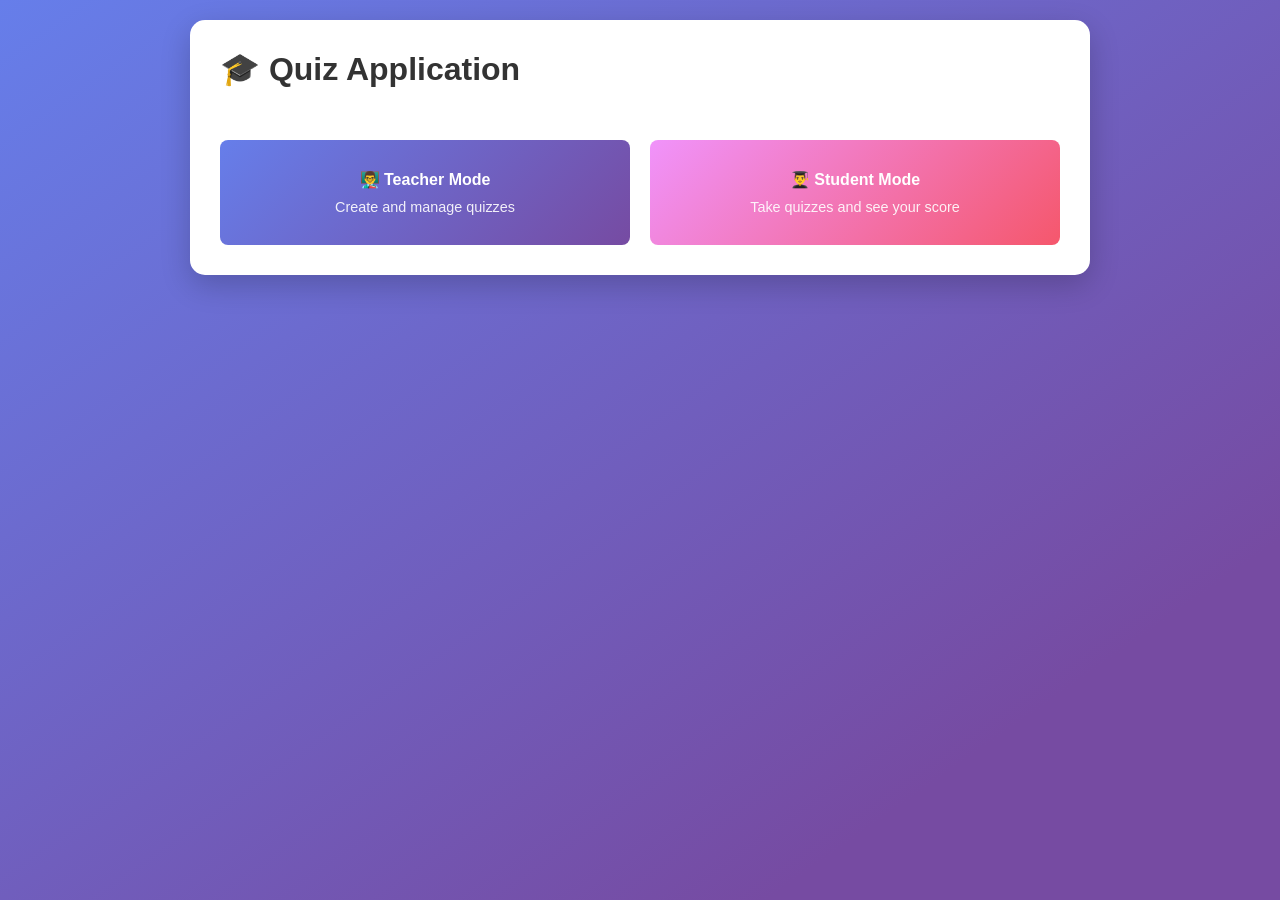
<file: index.html>
<!DOCTYPE html>
<html lang="en">
<head>
    <meta charset="UTF-8">
    <meta name="viewport" content="width=device-width, initial-scale=1.0">
    <title>Quiz Application</title>
    <link rel="stylesheet" href="style.css">
</head>
<body>
    <div class="container">
        <div class="card">
            <h1>🎓 Quiz Application</h1>
            <p class="subtitle">Choose your role to get started</p>
            
            <div class="button-group">
                <button class="btn btn-primary" onclick="accessTeacherMode()">
                    👨‍🏫 Teacher Mode
                    <span>Create and manage quizzes</span>
                </button>
                
                <button class="btn btn-secondary" onclick="window.location.href='student.html'">
                    👨‍🎓 Student Mode
                    <span>Take quizzes and see your score</span>
                </button>
            </div>
            
            <script src="auth.js"></script>
            <script>
                function accessTeacherMode() {
                    if (authenticateTeacher()) {
                        window.location.href = 'teacher.html';
                    }
                }
            </script>
        </div>
    </div>
</body>
</html>
</file>
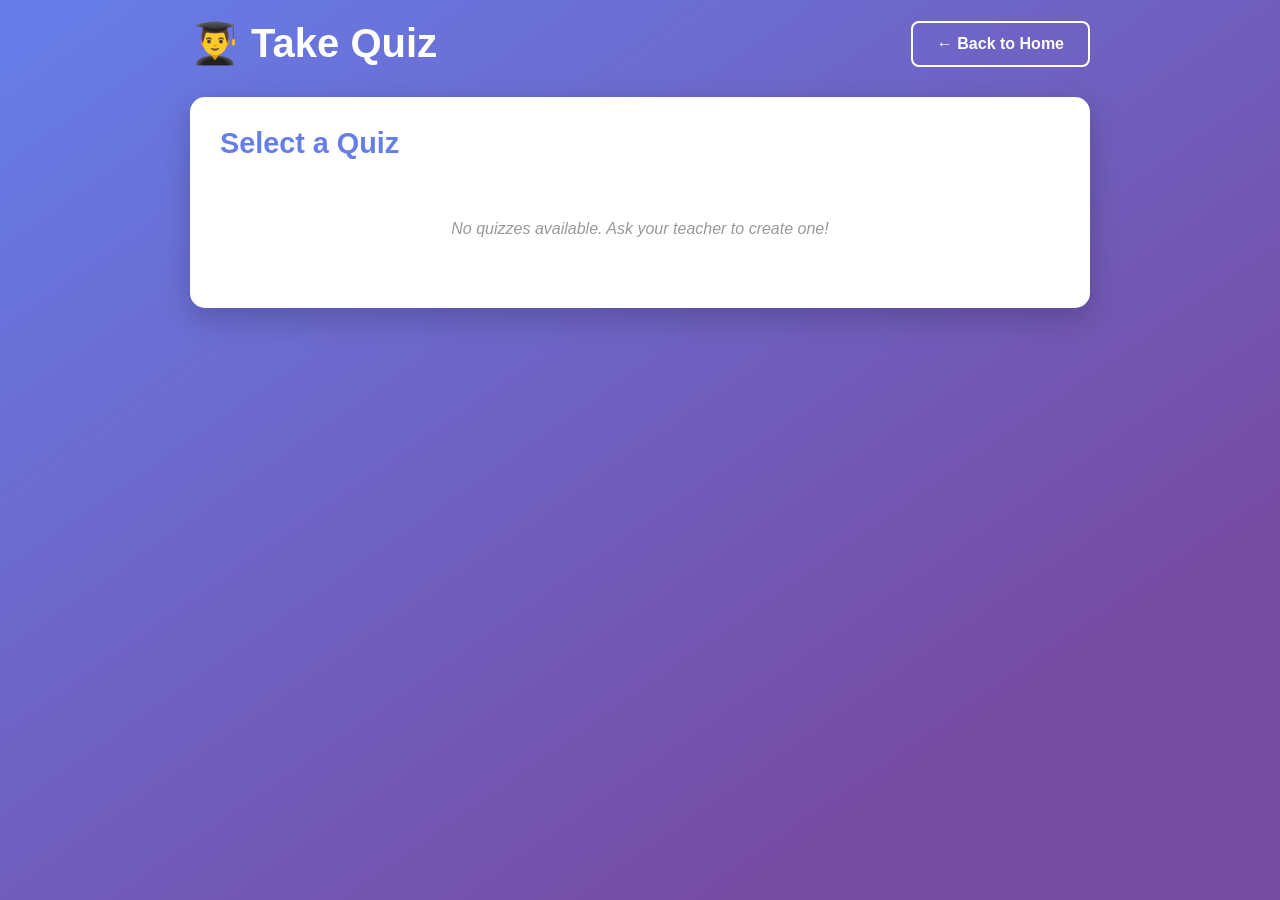
<file: student.html>
<!DOCTYPE html>
<html lang="en">
<head>
    <meta charset="UTF-8">
    <meta name="viewport" content="width=device-width, initial-scale=1.0">
    <title>Student - Take Quiz</title>
    <link rel="stylesheet" href="style.css">
</head>
<body>
    <div class="container">
        <div class="header">
            <h1>👨‍🎓 Take Quiz</h1>
            <button class="btn btn-outline" onclick="window.location.href='index.html'">← Back to Home</button>
        </div>

        <div id="quizSelection" class="card">
            <h2>Select a Quiz</h2>
            <div id="availableQuizzes"></div>
        </div>

        <div id="quizContainer" class="quiz-container" style="display: none;">
            <div class="quiz-header">
                <h2 id="quizTitle"></h2>
                <div class="quiz-info">
                    <span id="questionNumber">Question 1 of 1</span>
                    <div class="timer-container">
                        <span class="timer-label">Time Remaining:</span>
                        <span id="timer" class="timer">30</span>
                    </div>
                </div>
            </div>

            <div class="question-card card">
                <h3 id="questionText"></h3>
                <div id="optionsContainer" class="options-container"></div>
            </div>

            <div class="quiz-actions">
                <button class="btn btn-outline" onclick="previousQuestion()" id="prevBtn" style="display: none;">← Previous</button>
                <button class="btn btn-primary" onclick="nextQuestion()" id="nextBtn">Next →</button>
                <button class="btn btn-success" onclick="submitQuiz()" id="submitBtn" style="display: none;">Submit Quiz</button>
            </div>
        </div>

        <div id="resultsContainer" class="results-container card" style="display: none;">
            <h2>🎉 Quiz Completed!</h2>
            <div class="score-display">
                <div class="score-circle">
                    <span id="scoreValue">0</span>
                    <span class="score-label">/ <span id="totalQuestions">0</span></span>
                </div>
                <div class="score-percentage" id="scorePercentage">0%</div>
            </div>
            
            <div class="results-actions">
                <button class="btn btn-primary" onclick="restartQuiz()">Take Another Quiz</button>
                <button class="btn btn-outline" onclick="viewDetails()">View Details</button>
            </div>

            <div id="quizDetails" style="display: none; margin-top: 20px;">
                <h3>Question Details</h3>
                <div id="detailsList"></div>
            </div>
        </div>
    </div>

    <script src="student.js"></script>
</body>
</html>
</file>
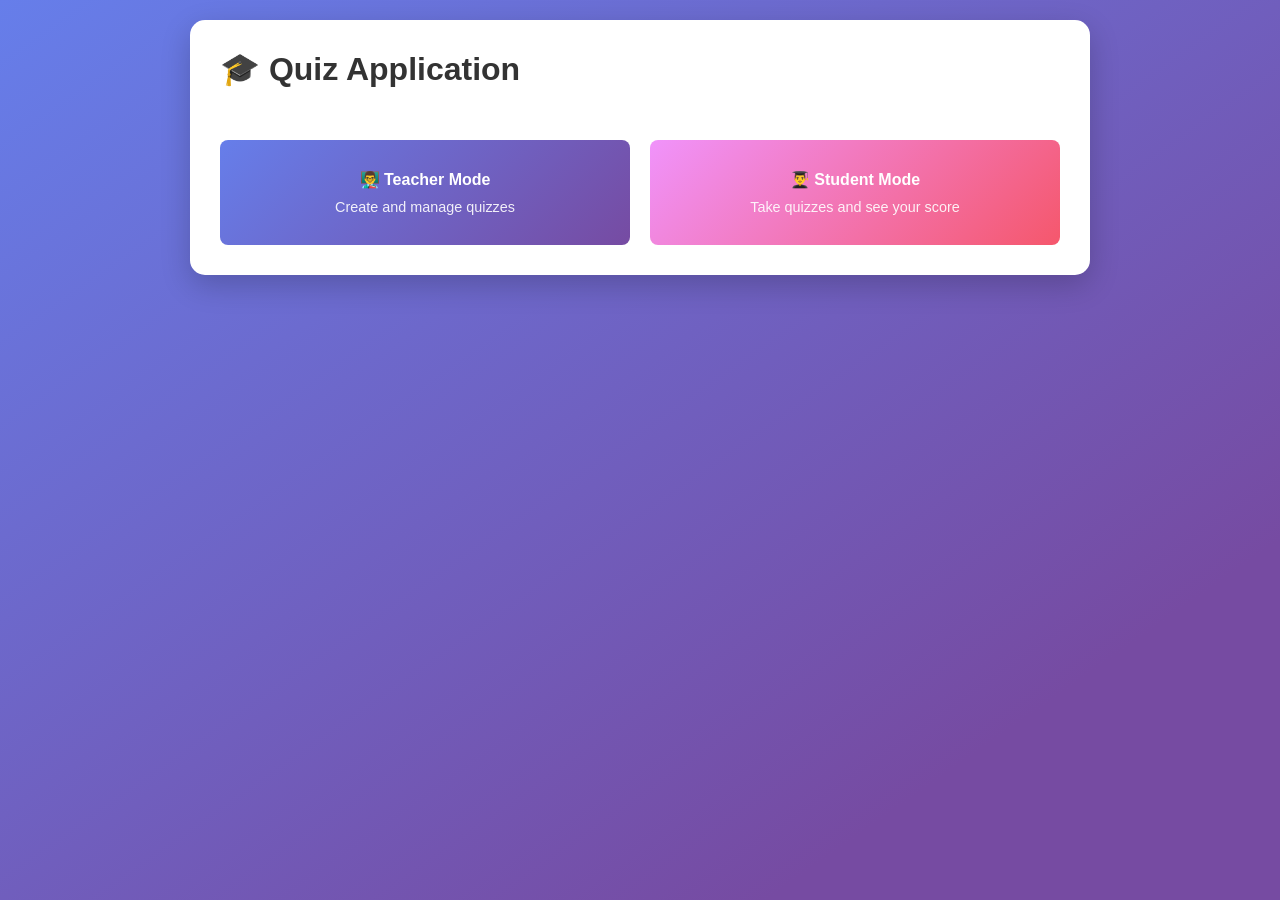
<file: teacher.html>
<!DOCTYPE html>
<html lang="en">
<head>
    <meta charset="UTF-8">
    <meta name="viewport" content="width=device-width, initial-scale=1.0">
    <title>Teacher - Create Quiz</title>
    <link rel="stylesheet" href="style.css">
</head>
<body>
    <div class="container">
        <div class="header">
            <h1>👨‍🏫 Create Quiz</h1>
            <div class="header-buttons">
                <button class="btn btn-outline" onclick="logoutTeacher()">🔒 Logout</button>
                <button class="btn btn-outline" onclick="window.location.href='index.html'">← Back to Home</button>
            </div>
        </div>

        <div class="quiz-form-card card">
            <h2>Add Question</h2>
            
            <div class="form-group">
                <label>Quiz Name</label>
                <input type="text" id="quizName" placeholder="Enter quiz name" required>
            </div>

            <div class="form-group">
                <label>Question</label>
                <textarea id="question" placeholder="Enter your question" rows="3" required></textarea>
            </div>

            <div class="form-group">
                <label>Option 1</label>
                <input type="text" id="op1" placeholder="Enter option 1" required>
            </div>

            <div class="form-group">
                <label>Option 2</label>
                <input type="text" id="op2" placeholder="Enter option 2" required>
            </div>

            <div class="form-group">
                <label>Option 3</label>
                <input type="text" id="op3" placeholder="Enter option 3" required>
            </div>

            <div class="form-group">
                <label>Option 4</label>
                <input type="text" id="op4" placeholder="Enter option 4" required>
            </div>

            <div class="form-group">
                <label>Correct Answer</label>
                <select id="correct" required>
                    <option value="">Select correct answer</option>
                    <option value="0">Option 1</option>
                    <option value="1">Option 2</option>
                    <option value="2">Option 3</option>
                    <option value="3">Option 4</option>
                </select>
            </div>

            <div class="form-group">
                <label>Time Limit (seconds)</label>
                <input type="number" id="timeLimit" placeholder="Time in seconds" value="30" min="5" required>
            </div>

            <button class="btn btn-primary" onclick="addQuestion()">Add Question</button>
        </div>

        <div class="questions-list-card card">
            <div class="questions-header">
                <h2>Questions Added (<span id="questionCount">0</span>)</h2>
                <button class="btn btn-success" onclick="saveQuiz()" id="saveBtn" disabled>💾 Save Quiz</button>
            </div>
            
            <div id="questionsList"></div>
        </div>

        <div id="savedQuizzes" class="card">
            <h2>Saved Quizzes</h2>
            <div id="quizzesList"></div>
        </div>
    </div>

    <script src="auth.js"></script>
    <script src="teacher.js"></script>
    <script>
        // Check authentication on page load
        checkTeacherAuth();
    </script>
</body>
</html>
</file>
<file: style.css>
* {
    margin: 0;
    padding: 0;
    box-sizing: border-box;
}

body {
    font-family: 'Segoe UI', Tahoma, Geneva, Verdana, sans-serif;
    background: linear-gradient(145deg, #667eea 0%, #764ba2 80%);
    min-height: 100vh;
    padding: 20px;
    color: #333;
}

.container {
    max-width: 900px;
    margin: 0 auto;
}

/* Header */
.header {
    display: flex;
    justify-content: space-between;
    align-items: center;
    margin-bottom: 30px;
    flex-wrap: wrap;
    gap: 15px;
}

.header h1 {
    color: white;
    font-size: 2.5em;
}

.header-buttons {
    display: flex;
    gap: 10px;
    flex-wrap: wrap;
}

/* Cards */
.card {
    background: white;
    border-radius: 15px;
    padding: 30px;
    box-shadow: 0 10px 30px rgba(0, 0, 0, 0.2);
    margin-bottom: 20px;
}

.card h2 {
    margin-bottom: 20px;
    color: #667eea;
    font-size: 1.8em;
}

/* Buttons */
.btn {
    padding: 12px 24px;
    border: none;
    border-radius: 8px;
    font-size: 1em;
    font-weight: 600;
    cursor: pointer;
    transition: all 0.3s ease;
    display: inline-block;
    text-decoration: none;
}

.btn-primary {
    background: linear-gradient(135deg, #667eea 0%, #764ba2 100%);
    color: white;
}

.btn-primary:hover {
    transform: translateY(-2px);
    box-shadow: 0 5px 15px rgba(102, 126, 234, 0.4);
}

.btn-secondary {
    background: linear-gradient(135deg, #f093fb 0%, #f5576c 100%);
    color: white;
}

.btn-secondary:hover {
    transform: translateY(-2px);
    box-shadow: 0 5px 15px rgba(245, 87, 108, 0.4);
}

.btn-success {
    background: linear-gradient(135deg, #4facfe 0%, #00f2fe 100%);
    color: white;
}

.btn-success:hover {
    transform: translateY(-2px);
    box-shadow: 0 5px 15px rgba(79, 172, 254, 0.4);
}

.btn-outline {
    background: transparent;
    border: 2px solid white;
    color: white;
}

.btn-outline:hover {
    background: white;
    color: #667eea;
}

.btn-sm {
    padding: 8px 16px;
    font-size: 0.9em;
}

.btn-remove {
    background: #f5576c;
    color: white;
    border: none;
    border-radius: 50%;
    width: 30px;
    height: 30px;
    cursor: pointer;
    font-size: 1.2em;
    display: flex;
    align-items: center;
    justify-content: center;
    transition: all 0.3s ease;
}

.btn-remove:hover {
    background: #e04459;
    transform: rotate(90deg);
}

/* Home Page */
.button-group {
    display: flex;
    gap: 20px;
    flex-wrap: wrap;
    justify-content: center;
}

.button-group .btn {
    flex: 1;
    min-width: 250px;
    padding: 30px;
    display: flex;
    flex-direction: column;
    align-items: center;
    gap: 10px;
}

.button-group .btn span {
    font-size: 0.9em;
    opacity: 0.9;
    font-weight: normal;
}

.subtitle {
    text-align: center;
    color: rgba(255, 255, 255, 0.9);
    font-size: 1.2em;
    margin-bottom: 30px;
}

/* Forms */
.form-group {
    margin-bottom: 20px;
}

.form-group label {
    display: block;
    margin-bottom: 8px;
    font-weight: 600;
    color: #555;
}

.form-group input,
.form-group textarea,
.form-group select {
    width: 100%;
    padding: 12px;
    border: 2px solid #e0e0e0;
    border-radius: 8px;
    font-size: 1em;
    font-family: inherit;
    transition: border-color 0.3s ease;
}

.form-group input:focus,
.form-group textarea:focus,
.form-group select:focus {
    outline: none;
    border-color: #667eea;
}

.form-group textarea {
    resize: vertical;
}

.form-group input[disabled] {
    background-color: #f5f5f5;
    cursor: not-allowed;
}

/* Questions List */
.questions-header {
    display: flex;
    justify-content: space-between;
    align-items: center;
    margin-bottom: 20px;
    flex-wrap: wrap;
    gap: 15px;
}

.question-item {
    background: #f8f9fa;
    border-radius: 10px;
    padding: 20px;
    margin-bottom: 15px;
    border-left: 4px solid #667eea;
}

.question-item-header {
    display: flex;
    justify-content: space-between;
    align-items: center;
    margin-bottom: 10px;
}

.question-item p {
    margin-bottom: 15px;
    font-size: 1.1em;
}

.options-preview {
    display: flex;
    flex-wrap: wrap;
    gap: 10px;
    margin-bottom: 10px;
}

.option-tag {
    padding: 8px 16px;
    background: white;
    border-radius: 20px;
    border: 2px solid #e0e0e0;
    font-size: 0.9em;
}

.option-tag.correct {
    background: #d4edda;
    border-color: #28a745;
    color: #155724;
    font-weight: 600;
}

.question-item small {
    color: #666;
}

/* Saved Quizzes */
.quiz-item {
    display: flex;
    justify-content: space-between;
    align-items: center;
    padding: 20px;
    background: #f8f9fa;
    border-radius: 10px;
    margin-bottom: 15px;
    border-left: 4px solid #667eea;
}

.quiz-item-info h3 {
    margin-bottom: 5px;
    color: #333;
}

.quiz-item-info p {
    color: #666;
    font-size: 0.9em;
}

.quiz-item-actions {
    display: flex;
    gap: 10px;
}

/* Empty State */
.empty-state {
    text-align: center;
    color: #999;
    padding: 40px 20px;
    font-style: italic;
}

/* Quiz Selection */
.quiz-selection-item {
    display: flex;
    justify-content: space-between;
    align-items: center;
    padding: 25px;
    background: #f8f9fa;
    border-radius: 10px;
    margin-bottom: 15px;
    border-left: 4px solid #667eea;
    transition: transform 0.3s ease;
}

.quiz-selection-item:hover {
    transform: translateX(5px);
}

.quiz-selection-info h3 {
    margin-bottom: 8px;
    color: #333;
}

.quiz-selection-info p {
    color: #666;
    margin-bottom: 5px;
}

.quiz-meta {
    color: #999;
    font-size: 0.9em;
}

/* Quiz Container */
.quiz-container {
    animation: fadeIn 0.5s ease;
}

.quiz-header {
    background: white;
    border-radius: 15px;
    padding: 25px;
    margin-bottom: 20px;
    box-shadow: 0 5px 15px rgba(0, 0, 0, 0.1);
}

.quiz-header h2 {
    margin-bottom: 15px;
    color: #667eea;
}

.quiz-info {
    display: flex;
    justify-content: space-between;
    align-items: center;
    flex-wrap: wrap;
    gap: 15px;
}

.timer-container {
    display: flex;
    align-items: center;
    gap: 10px;
}

.timer-label {
    font-weight: 600;
    color: #666;
}

.timer {
    font-size: 2em;
    font-weight: bold;
    color: #667eea;
    padding: 10px 20px;
    background: #f8f9fa;
    border-radius: 10px;
    min-width: 80px;
    text-align: center;
    transition: all 0.3s ease;
}

.timer.timer-warning {
    color: #ff9800;
    animation: pulse 1s infinite;
}

.timer.timer-danger {
    color: #f44336;
    animation: pulse 0.5s infinite;
}

@keyframes pulse {
    0%, 100% { transform: scale(1); }
    50% { transform: scale(1.1); }
}

.question-card {
    margin-bottom: 20px;
}

.question-card h3 {
    font-size: 1.5em;
    margin-bottom: 25px;
    color: #333;
    line-height: 1.5;
}

.options-container {
    display: flex;
    flex-direction: column;
    gap: 15px;
}

.option-label {
    display: flex;
    align-items: center;
    padding: 15px 20px;
    background: #f8f9fa;
    border: 2px solid #e0e0e0;
    border-radius: 10px;
    cursor: pointer;
    transition: all 0.3s ease;
}

.option-label:hover {
    background: #e9ecef;
    border-color: #667eea;
    transform: translateX(5px);
}

.option-label input[type="radio"] {
    margin-right: 15px;
    width: 20px;
    height: 20px;
    cursor: pointer;
}

.option-label input[type="radio"]:checked + .option-text {
    font-weight: 600;
    color: #667eea;
}

.option-label:has(input[type="radio"]:checked) {
    background: #e7e9fd;
    border-color: #667eea;
}

.option-text {
    flex: 1;
    font-size: 1.1em;
}

.quiz-actions {
    display: flex;
    justify-content: space-between;
    gap: 15px;
    flex-wrap: wrap;
}

/* Results */
.results-container {
    text-align: center;
    animation: fadeIn 0.5s ease;
}

.results-container h2 {
    margin-bottom: 30px;
    color: #667eea;
    font-size: 2.5em;
}

.score-display {
    margin: 40px 0;
}

.score-circle {
    display: inline-block;
    width: 200px;
    height: 200px;
    border-radius: 50%;
    background: linear-gradient(135deg, #667eea 0%, #764ba2 100%);
    display: flex;
    flex-direction: column;
    align-items: center;
    justify-content: center;
    margin: 0 auto 20px;
    box-shadow: 0 10px 30px rgba(102, 126, 234, 0.3);
}

.score-circle span:first-child {
    font-size: 4em;
    font-weight: bold;
    color: white;
    line-height: 1;
}

.score-label {
    font-size: 1.5em;
    color: rgba(255, 255, 255, 0.9);
    margin-top: 5px;
}

.score-percentage {
    font-size: 2.5em;
    font-weight: bold;
    color: #667eea;
    margin-bottom: 30px;
}

.results-actions {
    display: flex;
    justify-content: center;
    gap: 15px;
    flex-wrap: wrap;
    margin-bottom: 30px;
}

.result-item {
    background: #f8f9fa;
    border-radius: 10px;
    padding: 20px;
    margin-bottom: 15px;
    border-left: 4px solid #ccc;
}

.result-item.correct {
    border-left-color: #28a745;
}

.result-item.incorrect {
    border-left-color: #dc3545;
}

.result-header {
    display: flex;
    justify-content: space-between;
    align-items: center;
    margin-bottom: 15px;
}

.result-badge {
    padding: 5px 15px;
    border-radius: 20px;
    font-size: 0.9em;
    font-weight: 600;
}

.result-item.correct .result-badge {
    background: #d4edda;
    color: #155724;
}

.result-item.incorrect .result-badge {
    background: #f8d7da;
    color: #721c24;
}

.result-question {
    font-size: 1.1em;
    margin-bottom: 15px;
    font-weight: 600;
}

.result-answers {
    display: flex;
    flex-direction: column;
    gap: 10px;
}

.answer-item {
    padding: 12px;
    border-radius: 8px;
    background: white;
}

.answer-item.user-answer {
    background: #f8d7da;
    border-left: 4px solid #dc3545;
}

.answer-item.correct-answer {
    background: #d4edda;
    border-left: 4px solid #28a745;
}

/* Notification */
.notification {
    position: fixed;
    top: 20px;
    right: 20px;
    background: #28a745;
    color: white;
    padding: 15px 25px;
    border-radius: 8px;
    box-shadow: 0 5px 15px rgba(0, 0, 0, 0.2);
    transform: translateX(400px);
    transition: transform 0.3s ease;
    z-index: 1000;
    font-weight: 600;
}

.notification.show {
    transform: translateX(0);
}

/* Animations */
@keyframes fadeIn {
    from {
        opacity: 0;
        transform: translateY(20px);
    }
    to {
        opacity: 1;
        transform: translateY(0);
    }
}

/* Responsive */
@media (max-width: 768px) {
    .header {
        flex-direction: column;
        align-items: flex-start;
    }

    .header h1 {
        font-size: 2em;
    }

    .button-group {
        flex-direction: column;
    }

    .button-group .btn {
        width: 100%;
    }

    .questions-header,
    .quiz-item,
    .quiz-selection-item {
        flex-direction: column;
        align-items: flex-start;
    }

    .quiz-info {
        flex-direction: column;
        align-items: flex-start;
    }

    .quiz-actions {
        flex-direction: column;
    }

    .quiz-actions .btn {
        width: 100%;
    }

    .score-circle {
        width: 150px;
        height: 150px;
    }

    .score-circle span:first-child {
        font-size: 3em;
    }
}
</file>
